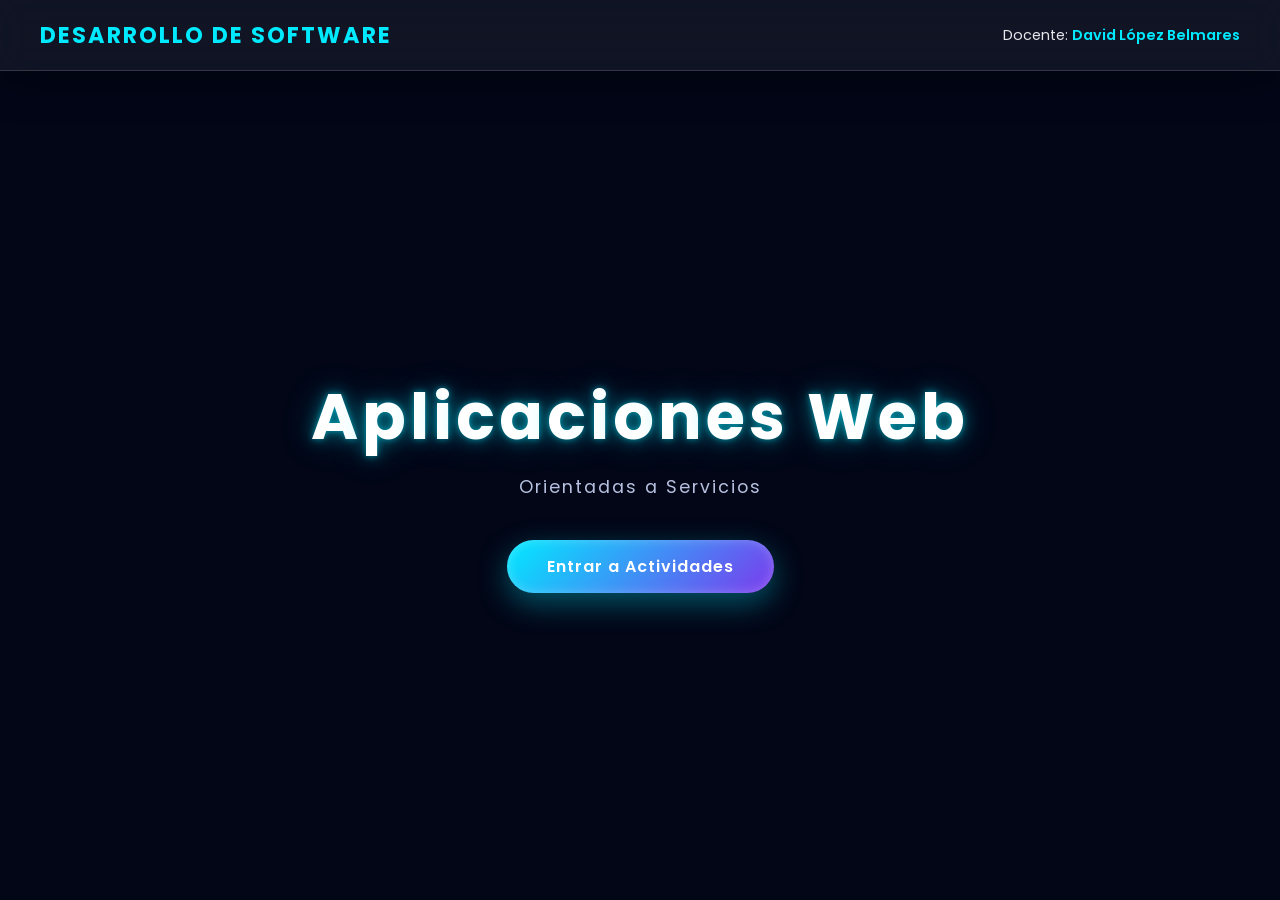
<file: Evidencias/index.html>
<!DOCTYPE html>
<html lang="es">
<head>
    <meta charset="UTF-8">
    <meta name="viewport" content="width=device-width,initial-scale=1">
    <title>Aplicaciones Web - Portafolio</title>

    <!-- Vincular CSS -->
    <link rel="stylesheet" href="style/home.css">
</head>
<body>

    <!-- BACKGROUND LAYERS -->
    <div id="bg">
        <canvas id="c1"></canvas>
        <div class="bg-image"></div>
        <div class="gradient-overlay"></div>
    </div>

    <!-- NAV -->
    <nav>
        <div class="logo">Desarrollo de Software</div>
        <div class="docente">Docente: <span>David López Belmares</span></div>
    </nav>

    <!-- CENTRAL -->
    <main class="center-box">
        <h1 id="title" class="neon">Aplicaciones Web</h1>
        <p class="subtitle">Orientadas a Servicios</p>

        <a class="btn" href="actividades.html" aria-label="Entrar a actividades">Entrar a Actividades</a>
    </main>

<script>
// Split title into spans for per-letter animation
(function() {
    const el = document.getElementById('title');
    const text = el.textContent.trim();
    el.textContent = '';
    for (let i=0;i<text.length;i++){
        const ch = text[i] === ' ' ? '\u00A0' : text[i];
        const span = document.createElement('span');
        span.textContent = ch;
        span.style.animationDelay = (i * 0.06) + 's';
        el.appendChild(span);
    }
})();

// Canvas background animation (subtle moving lines + particles)
(function(){
    const canvas = document.getElementById('c1');
    const ctx = canvas.getContext('2d');
    let w, h, t0=0;
    const particles = [];
    function resize(){
        w = canvas.width = window.innerWidth;
        h = canvas.height = window.innerHeight;
    }
    window.addEventListener('resize', resize, false);
    resize();

    // create particles
    for(let i=0;i<70;i++){
        particles.push({
            x: Math.random()*w,
            y: Math.random()*h,
            r: 0.6 + Math.random()*2.5,
            vx: (Math.random()-0.5)*0.25,
            vy: (Math.random()-0.5)*0.25,
            alpha: 0.08 + Math.random()*0.12
        });
    }

    function draw(now){
        const time = now * 0.001;
        ctx.clearRect(0,0,w,h);

        // moving smooth wave lines
        ctx.save();
        ctx.globalCompositeOperation = 'lighter';
        for(let i=0;i<4;i++){
            ctx.beginPath();
            const hue = 180 + i*20;
            ctx.strokeStyle = `hsla(${hue},90%,60%,${0.04})`;
            ctx.lineWidth = 180 - i*30;
            const amp = 80 + i*20;
            ctx.moveTo(0, h*0.25 + Math.sin(time*0.4 + i)*amp);
            for(let x=0;x<=w;x+=40){
                const y = h*0.25 + Math.sin((x*0.008) + time*0.6 + i)*amp + i*30;
                ctx.lineTo(x,y);
            }
            ctx.stroke();
        }
        ctx.restore();

        // particles
        for(let p of particles){
            p.x += p.vx * (1+Math.sin(time*0.2)*0.6);
            p.y += p.vy * (1+Math.cos(time*0.2)*0.6);
            if(p.x < -50) p.x = w+50;
            if(p.x > w+50) p.x = -50;
            if(p.y < -50) p.y = h+50;
            if(p.y > h+50) p.y = -50;

            ctx.beginPath();
            const g = ctx.createRadialGradient(p.x,p.y,0,p.x,p.y,p.r*18);
            g.addColorStop(0, `rgba(0,230,255,${p.alpha})`);
            g.addColorStop(1, 'rgba(0,230,255,0)');
            ctx.fillStyle = g;
            ctx.fillRect(p.x - p.r*18, p.y - p.r*18, p.r*36, p.r*36);
        }

        requestAnimationFrame(draw);
    }
    requestAnimationFrame(draw);
})();
</script>

</body>
</html>
</file>
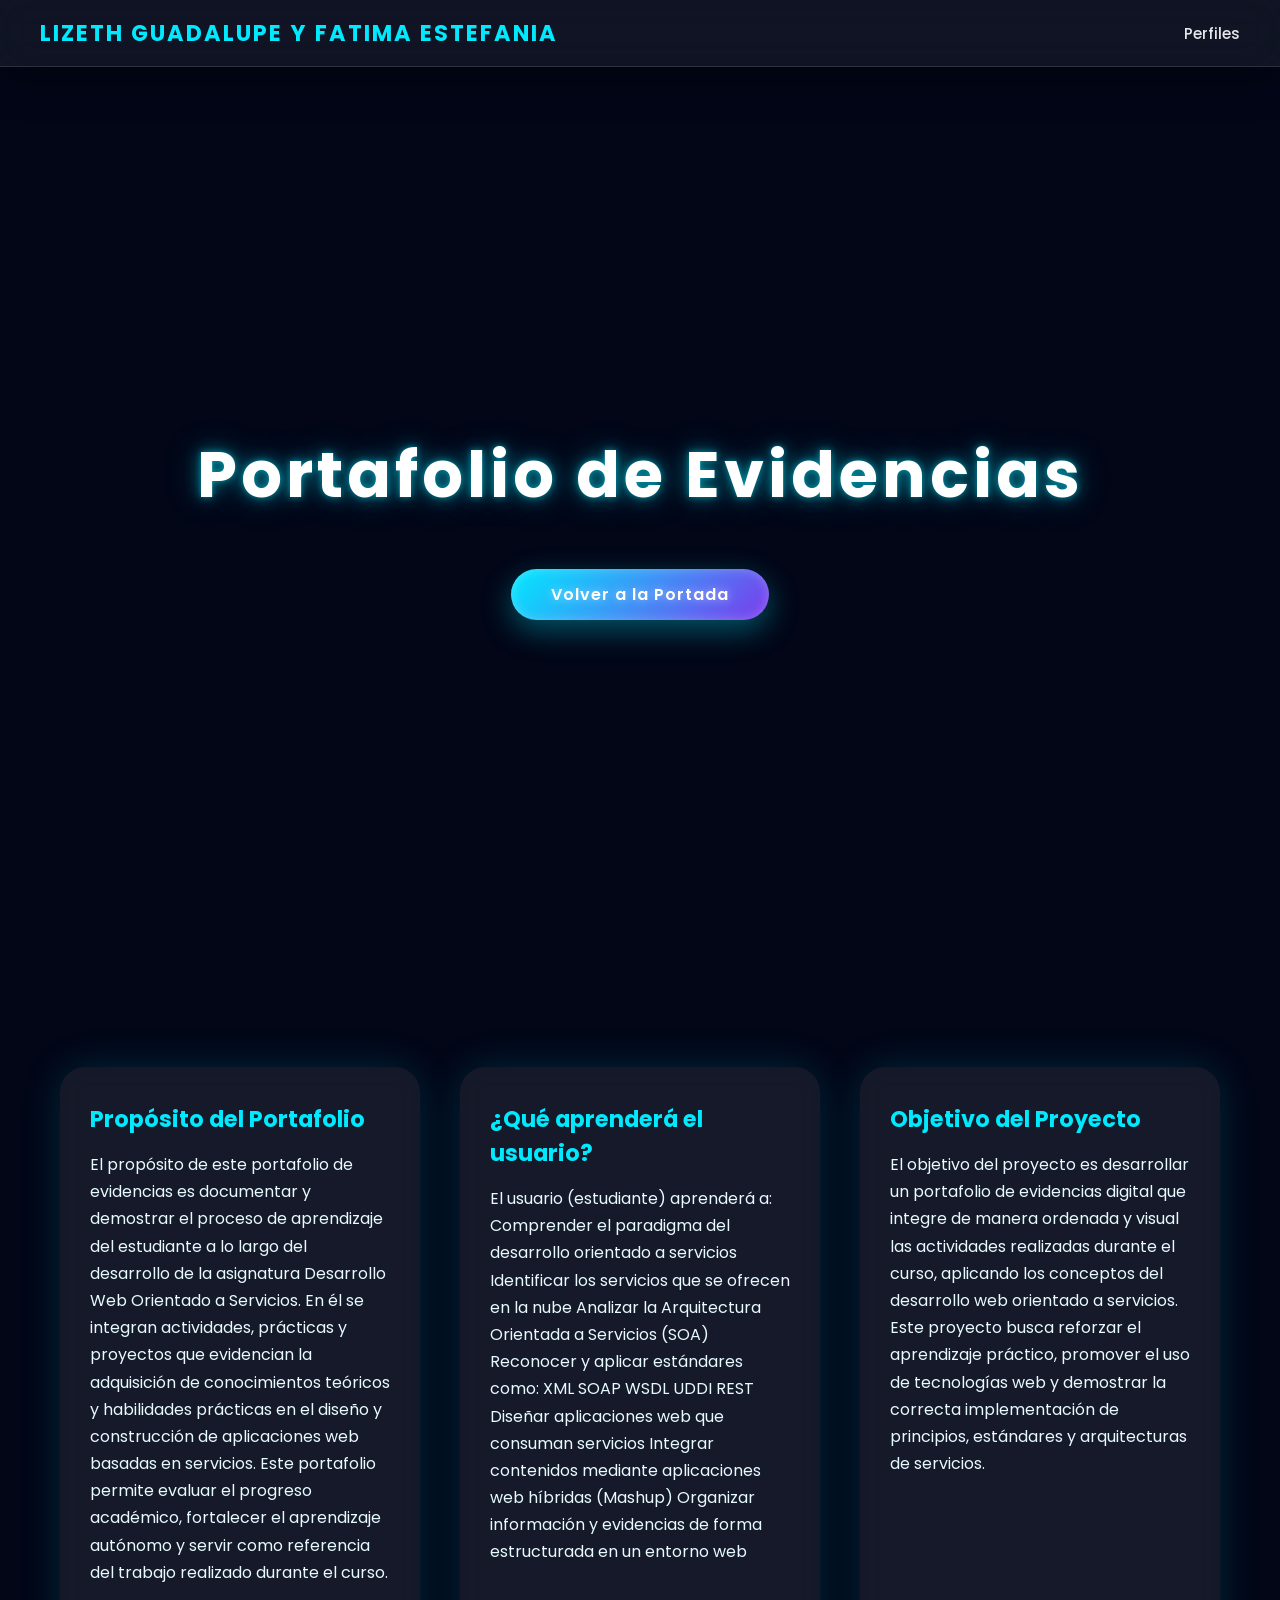
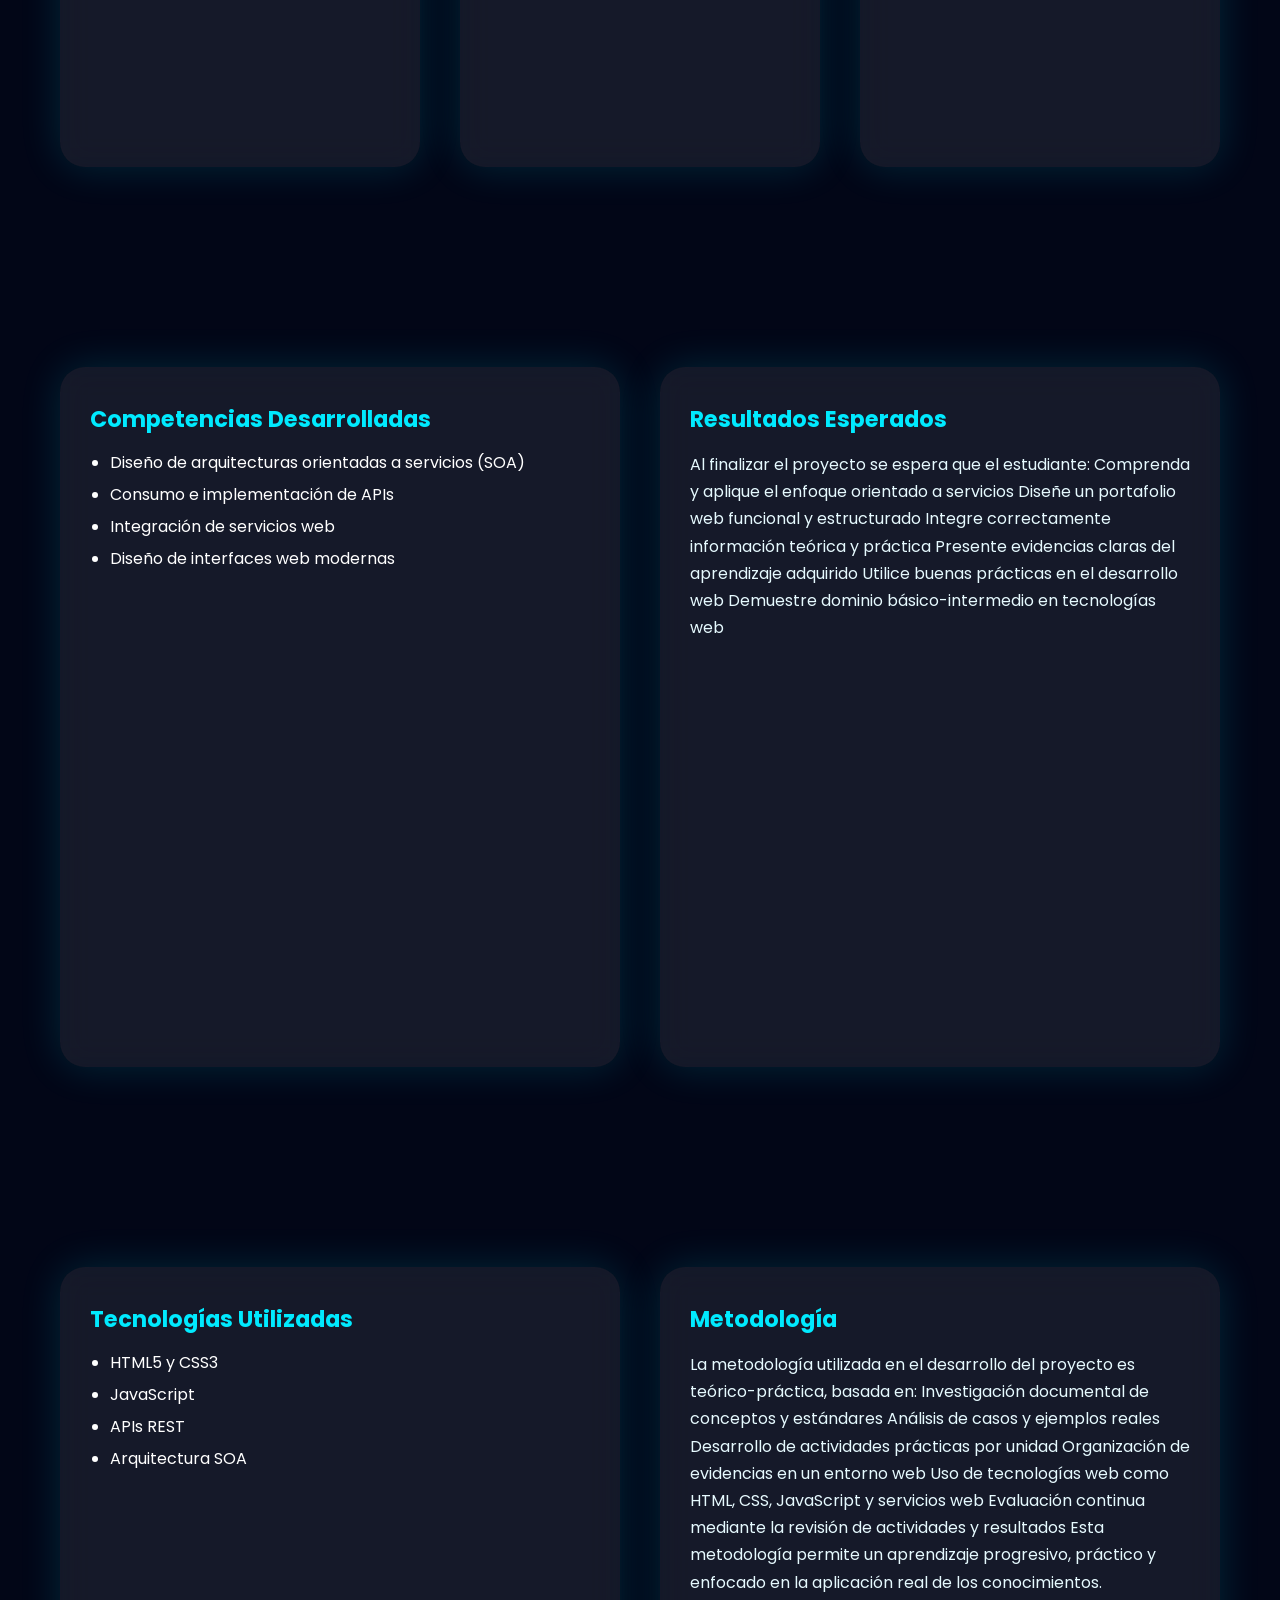
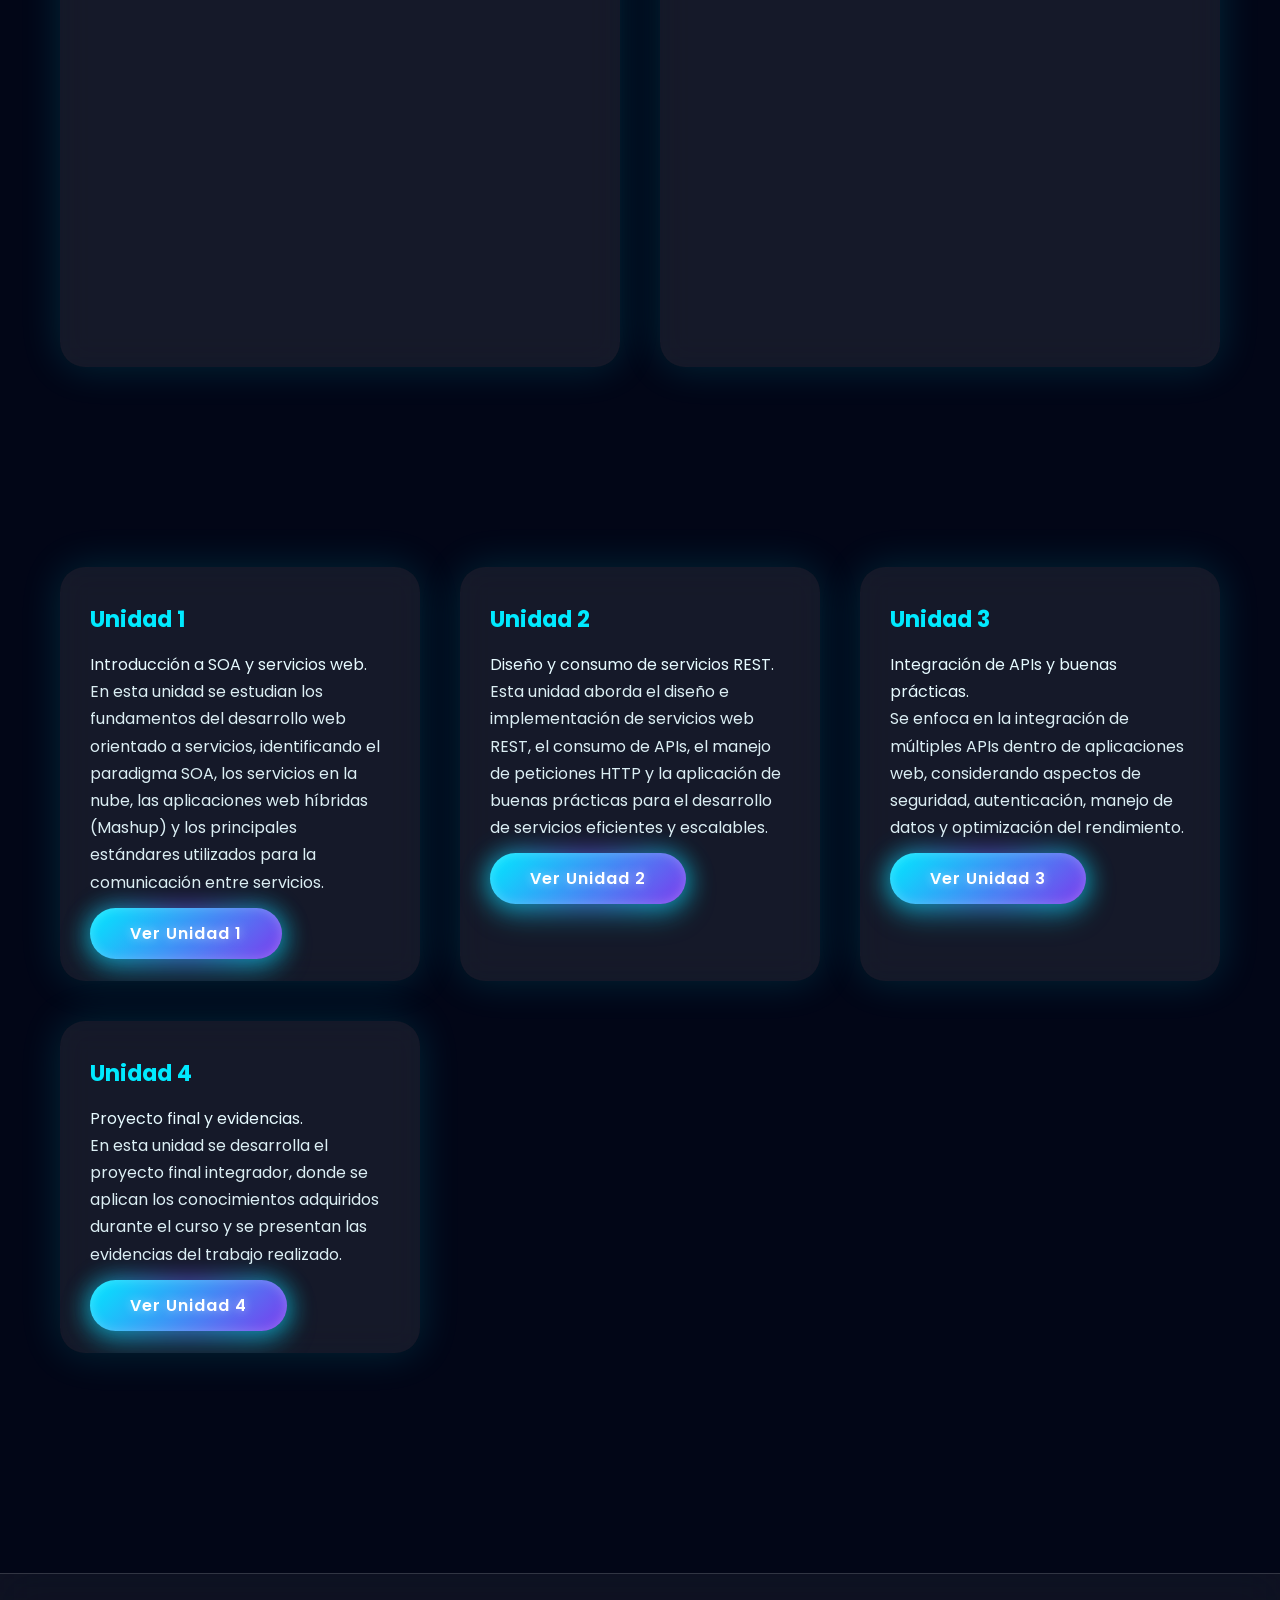
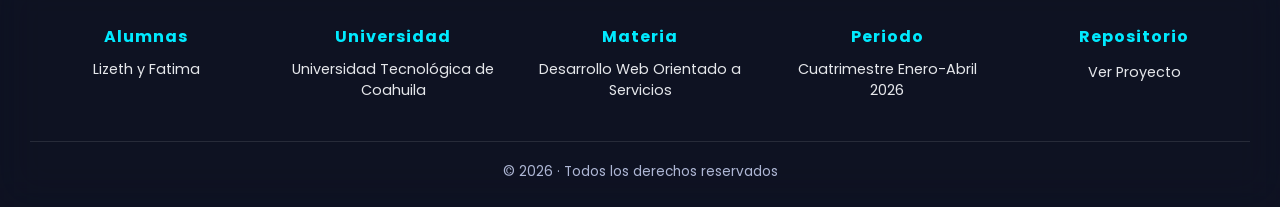
<file: Evidencias/actividades.html>
<!DOCTYPE html>
<html lang="es">
<head>
    <meta charset="UTF-8">
    <meta name="viewport" content="width=device-width, initial-scale=1.0">
    <title>Portafolio de Evidencias</title>

    <!-- CSS -->
    <link rel="stylesheet" href="style/actividades.css">
</head>
<body>

<!-- BACKGROUND -->
<div id="bg">
    <canvas id="c1"></canvas>
    <div class="bg-image"></div>
    <div class="gradient-overlay"></div>
</div>

<!-- NAV -->
<nav class="navbar">
    <div class="logo">Lizeth Guadalupe y Fatima Estefania</div>
    <ul class="menu">
        <li><a href="perfil.html">Perfiles</a></li>
    </ul>
</nav>

<!-- CONTENIDO CENTRAL -->
<main class="center-box">
    <h1 class="neon">Portafolio de Evidencias</h1>

    <!-- VOLVER -->
    <div style="margin-top:50px;">
        <a class="btn" href="index.html">Volver a la Portada</a>
    </div>
</main>

<!-- SECCIÓN INFORMATIVA (SCROLL) -->
<section class="info-cards">

    <div class="card-info">
        <h3>Propósito del Portafolio</h3>
        <p>
            El propósito de este portafolio de evidencias es documentar y demostrar el proceso de aprendizaje del estudiante a lo largo del desarrollo de la asignatura Desarrollo Web Orientado a Servicios.
            En él se integran actividades, prácticas y proyectos que evidencian la adquisición de conocimientos teóricos y habilidades prácticas en el diseño y construcción de aplicaciones web basadas en servicios.
            Este portafolio permite evaluar el progreso académico, fortalecer el aprendizaje autónomo y servir como referencia del trabajo realizado durante el curso.
        </p>
    </div>

    <div class="card-info">
        <h3>¿Qué aprenderá el usuario?</h3>
        <p>
            El usuario (estudiante) aprenderá a:
            Comprender el paradigma del desarrollo orientado a servicios
            Identificar los servicios que se ofrecen en la nube
            Analizar la Arquitectura Orientada a Servicios (SOA)
            Reconocer y aplicar estándares como:
            XML
            SOAP
            WSDL
            UDDI
            REST
            Diseñar aplicaciones web que consuman servicios
            Integrar contenidos mediante aplicaciones web híbridas (Mashup)
            Organizar información y evidencias de forma estructurada en un entorno web
        </p>
    </div>

    <div class="card-info">
        <h3>Objetivo del Proyecto</h3>
        <p>
            El objetivo del proyecto es desarrollar un portafolio de evidencias digital que integre de manera ordenada y visual las actividades realizadas durante el curso, aplicando los conceptos del desarrollo web orientado a servicios.
            Este proyecto busca reforzar el aprendizaje práctico, promover el uso de tecnologías web y demostrar la correcta implementación de principios, estándares y arquitecturas de servicios.
        </p>
    </div>

</section>

<!-- SECCIÓN DE COMPETENCIAS -->
<section class="info-cards">

    <div class="card-info">
        <h3>Competencias Desarrolladas</h3>
        <ul>
            <li>Diseño de arquitecturas orientadas a servicios (SOA)</li>
            <li>Consumo e implementación de APIs</li>
            <li>Integración de servicios web</li>
            <li>Diseño de interfaces web modernas</li>
        </ul>
    </div>

    <div class="card-info">
        <h3>Resultados Esperados</h3>
        <p>
            Al finalizar el proyecto se espera que el estudiante:
            Comprenda y aplique el enfoque orientado a servicios
            Diseñe un portafolio web funcional y estructurado
            Integre correctamente información teórica y práctica
            Presente evidencias claras del aprendizaje adquirido
            Utilice buenas prácticas en el desarrollo web
            Demuestre dominio básico-intermedio en tecnologías web
        </p>
    </div>

</section>

<!-- SECCIÓN DE TECNOLOGÍAS -->
<section class="info-cards">

    <div class="card-info">
        <h3>Tecnologías Utilizadas</h3>
        <ul>
            <li>HTML5 y CSS3</li>
            <li>JavaScript</li>
            <li>APIs REST</li>
            <li>Arquitectura SOA</li>
        </ul>
    </div>

    <div class="card-info">
        <h3>Metodología</h3>
        <p>
            La metodología utilizada en el desarrollo del proyecto es teórico-práctica, basada en:
            Investigación documental de conceptos y estándares
            Análisis de casos y ejemplos reales
            Desarrollo de actividades prácticas por unidad
            Organización de evidencias en un entorno web
            Uso de tecnologías web como HTML, CSS, JavaScript y servicios web
            Evaluación continua mediante la revisión de actividades y resultados
            Esta metodología permite un aprendizaje progresivo, práctico y enfocado en la aplicación real de los conocimientos.
        </p>
    </div>

</section>

<!-- SECCIÓN DE UNIDADES -->
<section class="info-cards">

    <div class="card-info">
        <h3>Unidad 1</h3>
        <p>Introducción a SOA y servicios web.</p>
        <p class="unit-desc">
        En esta unidad se estudian los fundamentos del desarrollo web orientado
        a servicios, identificando el paradigma SOA, los servicios en la nube,
        las aplicaciones web híbridas (Mashup) y los principales estándares
        utilizados para la comunicación entre servicios.</p>
        <a class="btn" href="unidad1.html">Ver Unidad 1</a>
    </div>

    <div class="card-info">
        <h3>Unidad 2</h3>
        <p>Diseño y consumo de servicios REST.</p>
         <p class="unit-desc">
        Esta unidad aborda el diseño e implementación de servicios web REST,
        el consumo de APIs, el manejo de peticiones HTTP y la aplicación de
        buenas prácticas para el desarrollo de servicios eficientes y escalables.</p>
        <a class="btn" href="unidad2.html">Ver Unidad 2</a>
    </div>

    <div class="card-info">
        <h3>Unidad 3</h3>
        <p>Integración de APIs y buenas prácticas.</p>
        <p class="unit-desc">
        Se enfoca en la integración de múltiples APIs dentro de aplicaciones web,
        considerando aspectos de seguridad, autenticación, manejo de datos y
        optimización del rendimiento.</p>
        <a class="btn" href="unidad3.html">Ver Unidad 3</a>
    </div>

    <div class="card-info">
        <h3>Unidad 4</h3>
        <p>Proyecto final y evidencias.</p>
         <p class="unit-desc">
        En esta unidad se desarrolla el proyecto final integrador, donde se
        aplican los conocimientos adquiridos durante el curso y se presentan
        las evidencias del trabajo realizado.</p>
        <a class="btn" href="unidad4.html">Ver Unidad 4</a>
    </div>

</section>

<!-- SCRIPT DEL CANVAS -->
<script>
(function(){
    const canvas = document.getElementById('c1');
    const ctx = canvas.getContext('2d');
    let w, h;
    const particles = [];

    function resize(){
        w = canvas.width = window.innerWidth;
        h = canvas.height = window.innerHeight;
    }
    window.addEventListener('resize', resize);
    resize();

    for(let i=0;i<60;i++){
        particles.push({
            x: Math.random()*w,
            y: Math.random()*h,
            r: 1 + Math.random()*2,
            vx: (Math.random()-0.5)*0.3,
            vy: (Math.random()-0.5)*0.3,
            a: 0.06 + Math.random()*0.1
        });
    }

    function draw(){
        ctx.clearRect(0,0,w,h);

        for(let p of particles){
            p.x += p.vx;
            p.y += p.vy;

            if(p.x<0) p.x=w;
            if(p.x>w) p.x=0;
            if(p.y<0) p.y=h;
            if(p.y>h) p.y=0;

            const g = ctx.createRadialGradient(p.x,p.y,0,p.x,p.y,p.r*15);
            g.addColorStop(0, `rgba(0,234,255,${p.a})`);
            g.addColorStop(1, 'rgba(0,234,255,0)');
            ctx.fillStyle = g;
            ctx.fillRect(p.x-p.r*15,p.y-p.r*15,p.r*30,p.r*30);
        }

        requestAnimationFrame(draw);
    }
    draw();
})();
</script>

<footer class="footer">
    <div class="footer-content">

        <div class="footer-block">
            <h4>Alumnas</h4>
            <p>Lizeth y Fatima</p>
        </div>

        <div class="footer-block">
            <h4>Universidad</h4>
            <p>Universidad Tecnológica de Coahuila</p>
        </div>

        <div class="footer-block">
            <h4>Materia</h4>
            <p>Desarrollo Web Orientado a Servicios</p>
        </div>

        <div class="footer-block">
            <h4>Periodo</h4>
            <p>Cuatrimestre Enero-Abril 2026</p>
        </div>

        <div class="footer-block">
            <h4>Repositorio</h4>
            <a href="index.html">
                Ver Proyecto
            </a>
        </div>

    </div>

    <div class="footer-bottom">
        &copy; 2026 &middot; Todos los derechos reservados
    </div>
</footer>

</body>
</html>
</file>
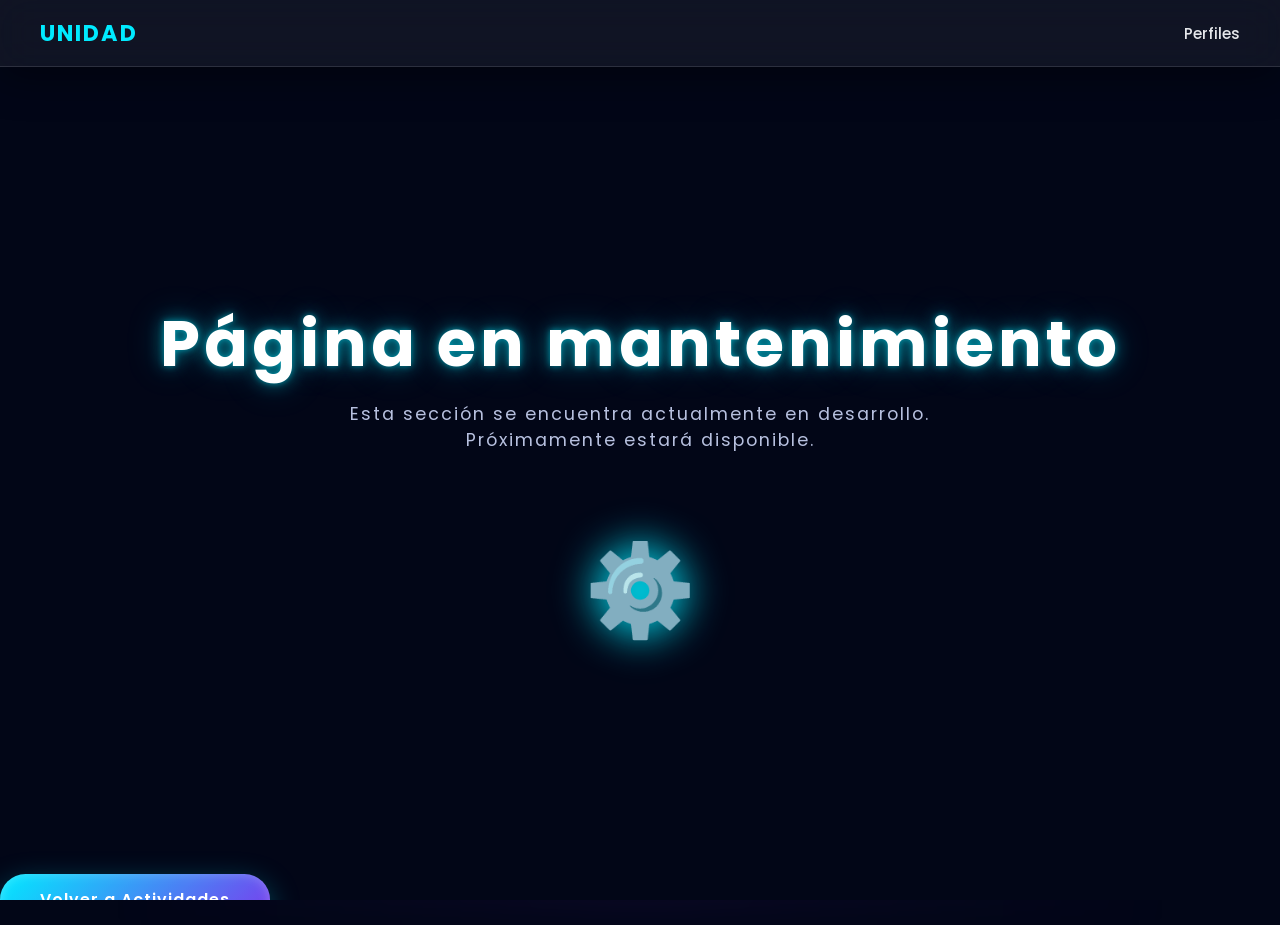
<file: Evidencias/mantenimiento.html>
<!DOCTYPE html>
<html lang="es">
<head>
    <meta charset="UTF-8">
    <meta name="viewport" content="width=device-width, initial-scale=1.0">
    <title>Página en mantenimiento</title>

    <!-- CSS -->
    <link rel="stylesheet" href="style/home.css">
    <link rel="stylesheet" href="style/mantenimiento.css">
</head>
<body>

<!-- BACKGROUND -->
<div id="bg">
    <canvas id="c1"></canvas>
    <div class="bg-image"></div>
    <div class="gradient-overlay"></div>
</div>

<!-- NAV -->
<nav class="navbar">
    <div class="logo" id="unidadTitulo">Unidad</div>
    <ul class="menu">
        <li><a href="perfil.html">Perfiles</a></li>
    </ul>
</nav>

<!-- CONTENIDO -->
<main class="center-box">
    <h1 class="neon">Página en mantenimiento</h1>
    <p class="subtitle">
        Esta sección se encuentra actualmente en desarrollo.<br>
        Próximamente estará disponible.
    </p>

    <div class="maintenance-icon">⚙️</div>
</main>

<!-- BOTÓN VOLVER -->
<div class="bottom-back">
    <a href="actividades.html" class="btn secondary">Volver a Actividades</a>
</div>

<!-- CANVAS SCRIPT -->
<script>
(function(){
    const canvas = document.getElementById('c1');
    const ctx = canvas.getContext('2d');
    let w, h;
    function resize(){
        w = canvas.width = window.innerWidth;
        h = canvas.height = window.innerHeight;
    }
    window.addEventListener('resize', resize);
    resize();

    function draw(){
        ctx.clearRect(0,0,w,h);
        requestAnimationFrame(draw);
    }
    draw();
})();
</script>

</body>
</html>
</file>
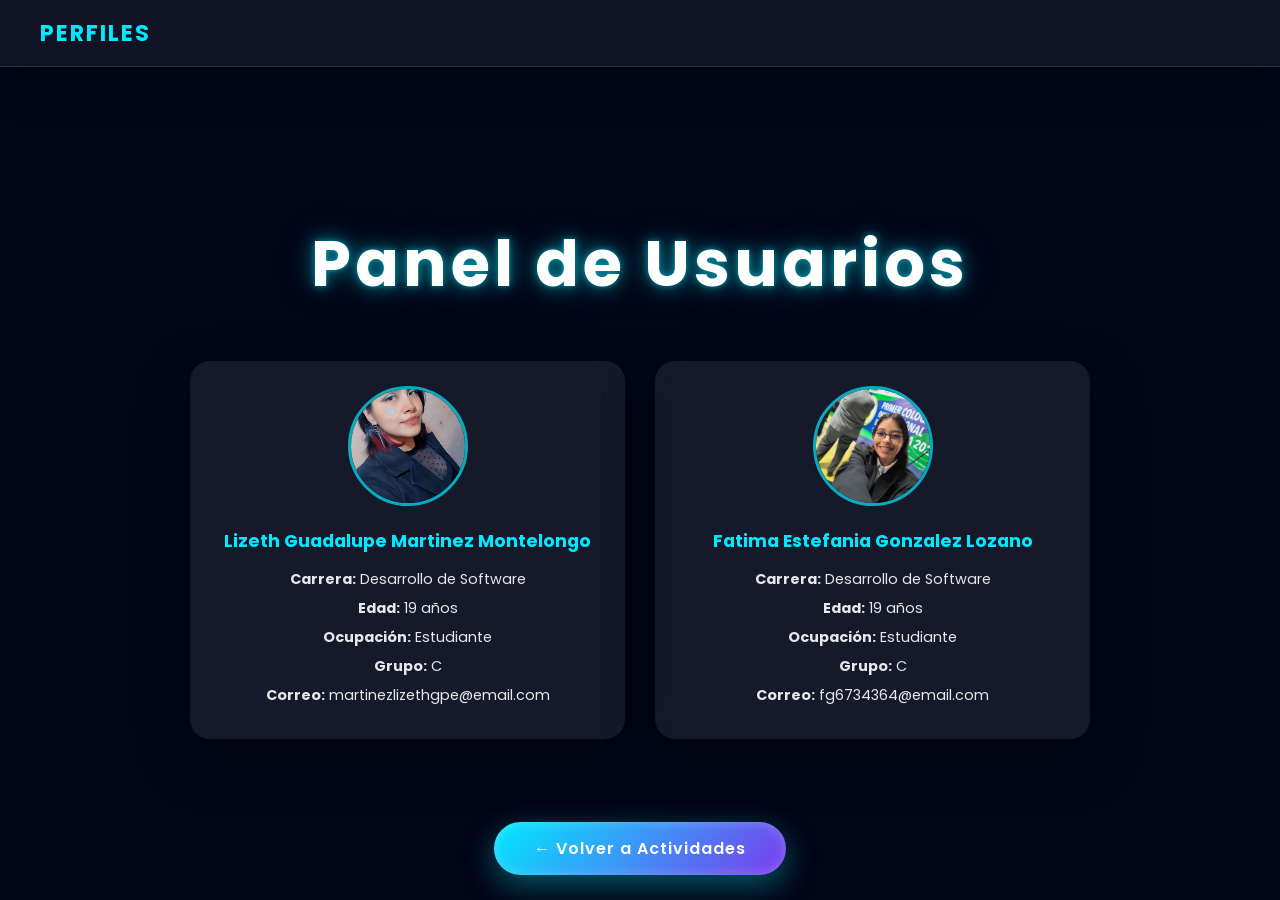
<file: Evidencias/perfil.html>
<!DOCTYPE html>
<html lang="es">
<head>
    <meta charset="UTF-8">
    <meta name="viewport" content="width=device-width, initial-scale=1.0">
    <title>Perfiles - Portafolio</title>
    <link rel="stylesheet" href="style/home.css">
</head>
<body>

<!-- NAVBAR -->
<nav class="navbar">
    <div class="logo">Perfiles</div>
</nav>

<!-- PANEL -->
<main class="center-box">
    <h1 class="neon">Panel de Usuarios</h1>

    <div class="profile-grid">

        <a href="actividades.html" class="btn btn-fixed-bottom">
            &larr; Volver a Actividades
        </a>

        <!-- PERFIL 1 -->
        <div class="profile-card">
            <img src="assets/alumno1.jpg" alt="Foto de Lizeth Guadalupe Martinez Montelongo">
            <h3>Lizeth Guadalupe Martinez Montelongo</h3>
            <ul>
                <li><strong>Carrera:</strong> Desarrollo de Software</li>
                <li><strong>Edad:</strong> 19 años</li>
                <li><strong>Ocupación:</strong> Estudiante</li>
                <li><strong>Grupo:</strong> C</li>
                <li><strong>Correo:</strong> martinezlizethgpe@email.com</li>
            </ul>
        </div>

        <!-- PERFIL 2 -->
        <div class="profile-card">
            <img src="assets/alumno2.jpg" alt="Foto de Fatima Estefania Gonzalez Lozano">
            <h3>Fatima Estefania Gonzalez Lozano</h3>
            <ul>
                <li><strong>Carrera:</strong> Desarrollo de Software</li>
                <li><strong>Edad:</strong> 19 años</li>
                <li><strong>Ocupación:</strong> Estudiante</li>
                <li><strong>Grupo:</strong> C</li>
                <li><strong>Correo:</strong> fg6734364@email.com</li>
            </ul>
        </div>

    </div>
</main>

</body>
</html>
</file>
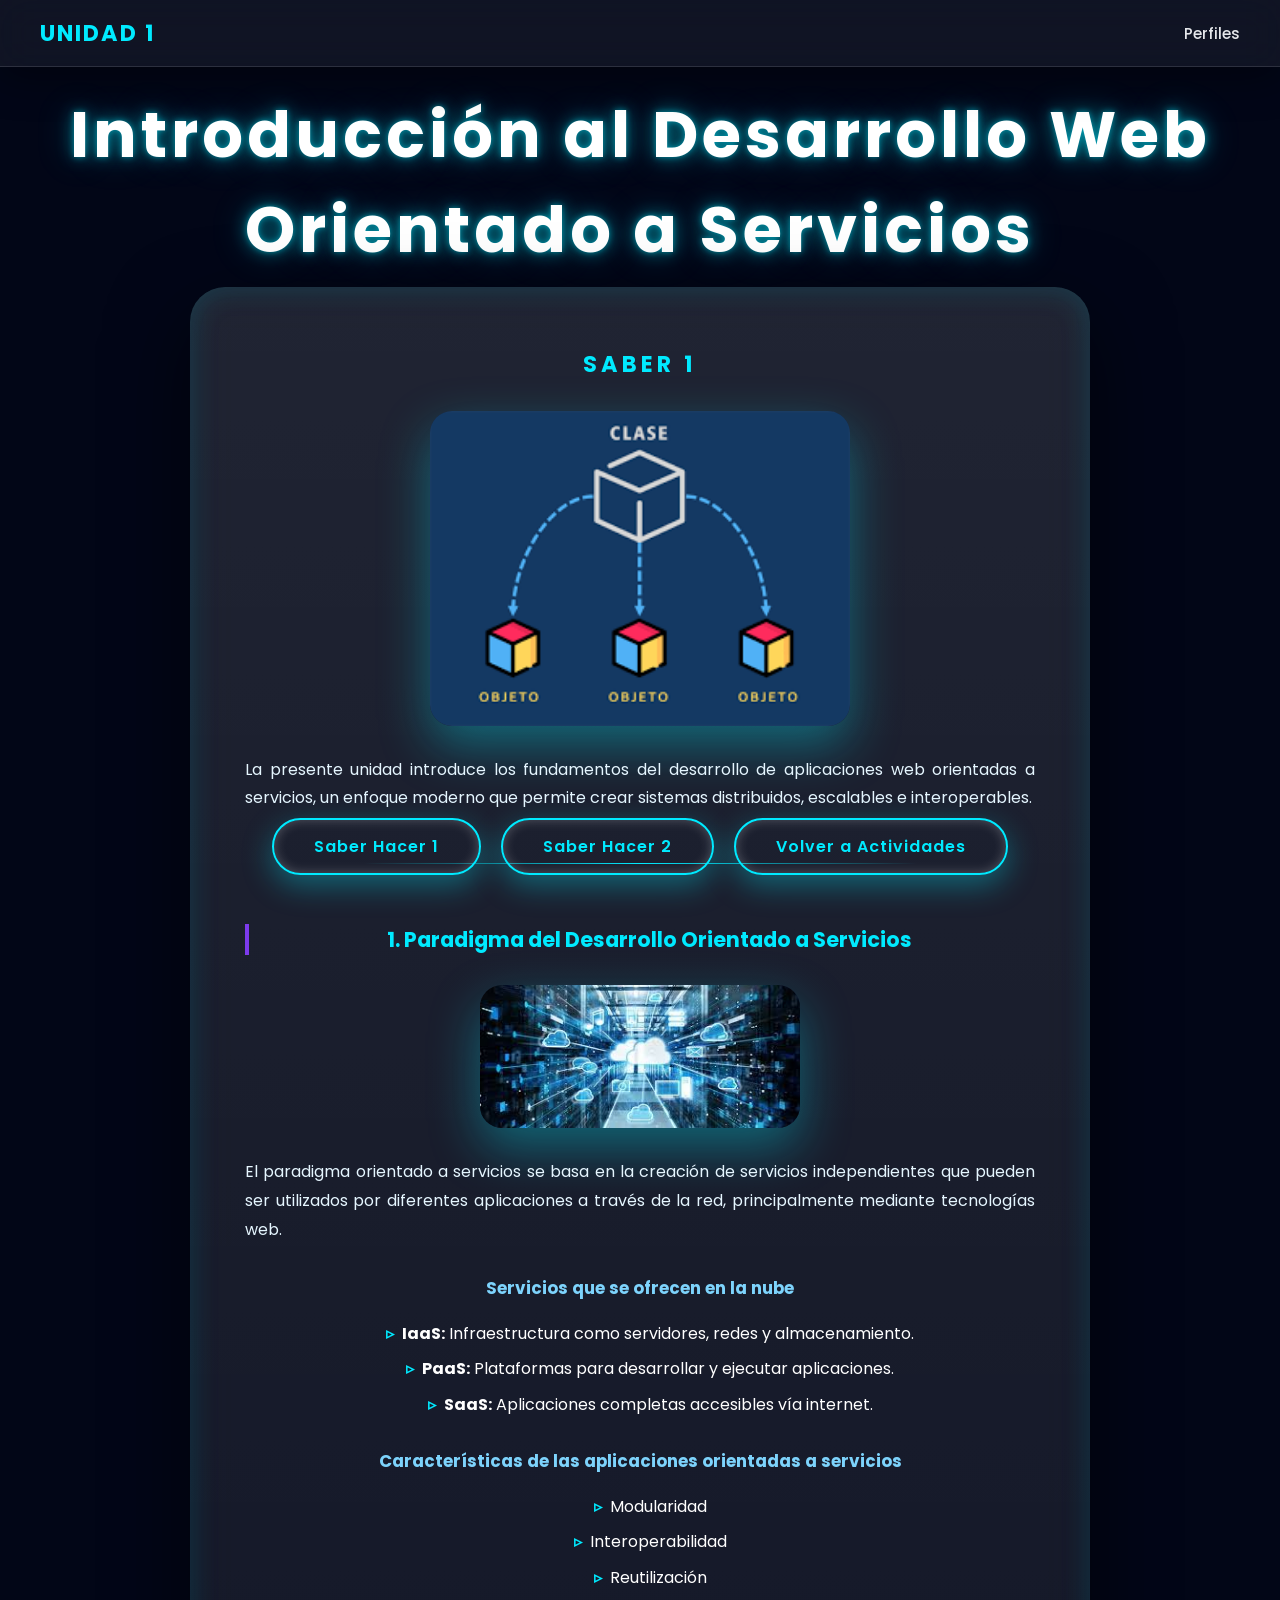
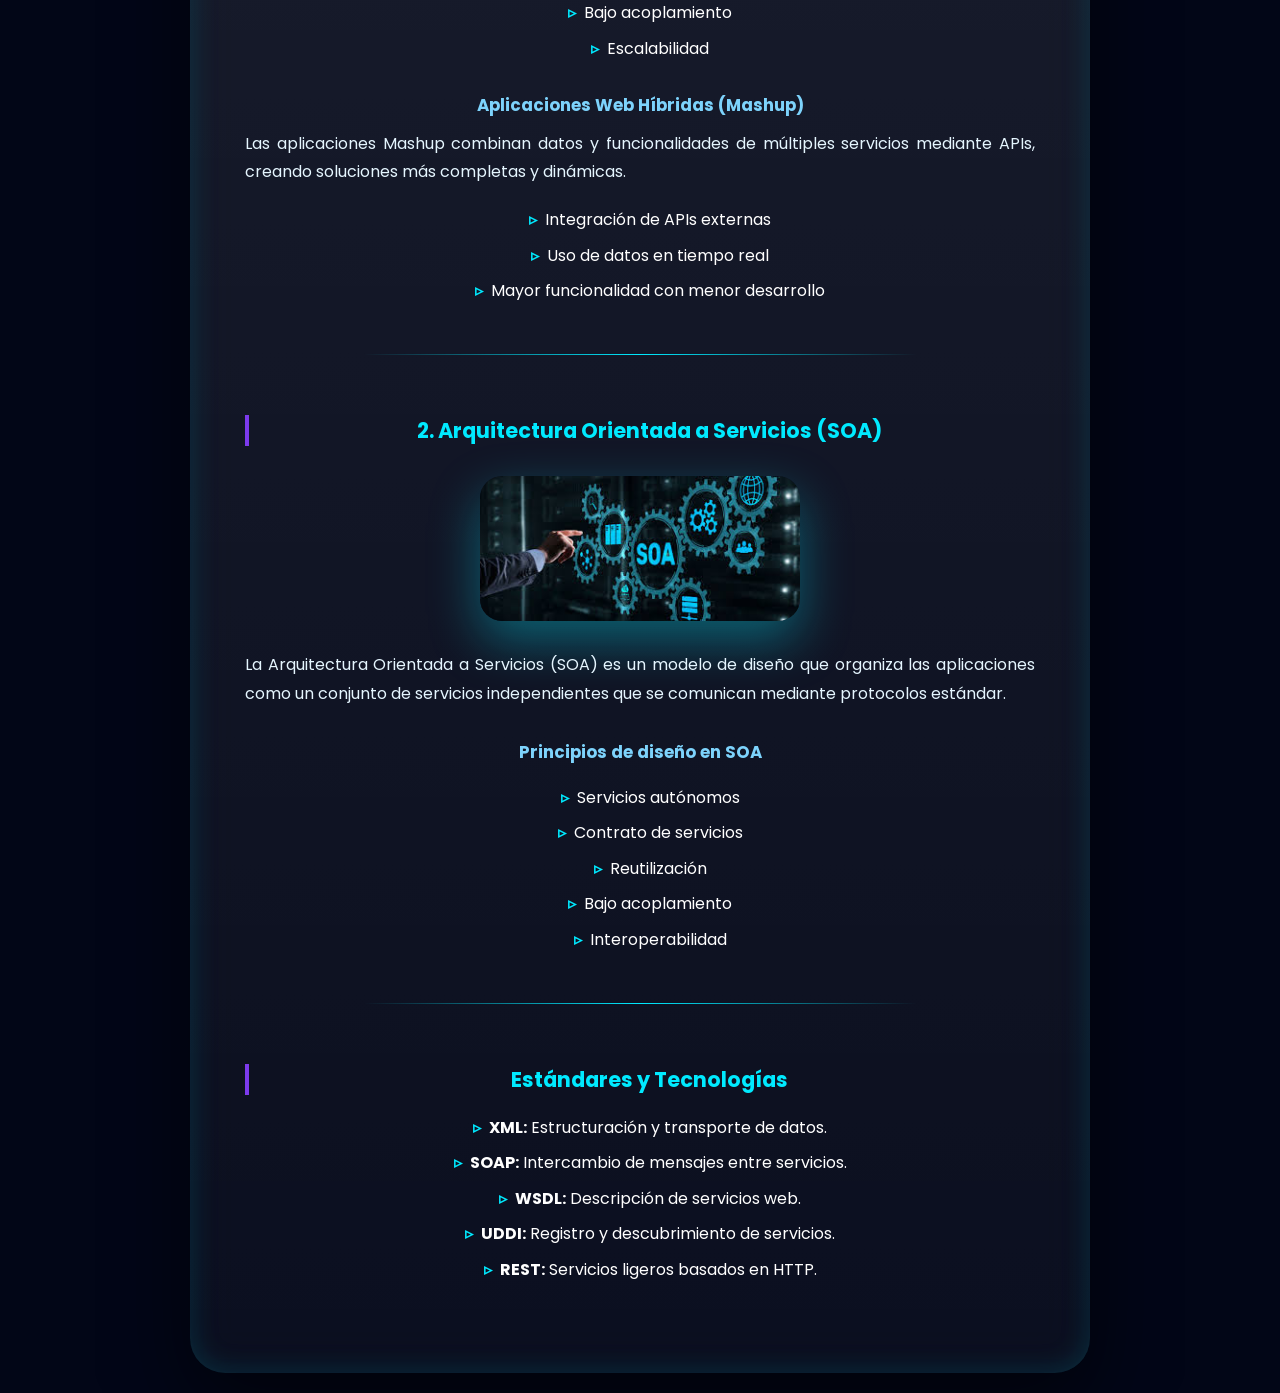
<file: Evidencias/unidad1.html>
<!DOCTYPE html>
<html lang="es">
<head>
    <meta charset="UTF-8">
    <meta name="viewport" content="width=device-width, initial-scale=1.0">
    <title>Unidad 1 | Portafolio</title>

    <!-- CSS -->
    <link rel="stylesheet" href="style/unidad1.css">
    <link rel="stylesheet" href="style/home.css">
</head>
<body>

<!-- BACKGROUND -->
<div id="bg">
    <canvas id="c1"></canvas>
    <div class="bg-image"></div>
    <div class="gradient-overlay"></div>
</div>

<!-- NAVBAR -->
<nav class="navbar">
    <div class="logo">Unidad 1</div>
    <ul class="menu">
        <li><a href="perfil.html">Perfiles</a></li>
    </ul>
</nav>

<!-- CONTENIDO -->
<main class="center-box">
    <h1 class="neon">Introducción al Desarrollo Web Orientado a Servicios</h1>

    <section class="info-cards">

    <div class="card-info big-card">

    <h2 class="unit-title">Saber 1</h2>

    <!-- IMAGEN PRINCIPAL -->
    <img src="img/soa.png" class="unit-img" alt="Arquitectura SOA">

    <p class="unit-desc">
        La presente unidad introduce los fundamentos del desarrollo de aplicaciones web orientadas a servicios,
        un enfoque moderno que permite crear sistemas distribuidos, escalables e interoperables.
    </p>

    <hr class="divider">

    <!-- SECCIÓN 1 -->
    <h4>1. Paradigma del Desarrollo Orientado a Servicios</h4>

    <img src="img/cloud.png" class="unit-img small" alt="Servicios en la nube">

    <p>
        El paradigma orientado a servicios se basa en la creación de servicios independientes que pueden ser
        utilizados por diferentes aplicaciones a través de la red, principalmente mediante tecnologías web.
    </p>

    <h5>Servicios que se ofrecen en la nube</h5>
    <ul>
        <li><strong>IaaS:</strong> Infraestructura como servidores, redes y almacenamiento.</li>
        <li><strong>PaaS:</strong> Plataformas para desarrollar y ejecutar aplicaciones.</li>
        <li><strong>SaaS:</strong> Aplicaciones completas accesibles vía internet.</li>
    </ul>

    <h5>Características de las aplicaciones orientadas a servicios</h5>
    <ul>
        <li>Modularidad</li>
        <li>Interoperabilidad</li>
        <li>Reutilización</li>
        <li>Bajo acoplamiento</li>
        <li>Escalabilidad</li>
    </ul>

    <h5>Aplicaciones Web Híbridas (Mashup)</h5>
    <p>
        Las aplicaciones Mashup combinan datos y funcionalidades de múltiples servicios mediante APIs,
        creando soluciones más completas y dinámicas.
    </p>

    <ul>
        <li>Integración de APIs externas</li>
        <li>Uso de datos en tiempo real</li>
        <li>Mayor funcionalidad con menor desarrollo</li>
    </ul>

    <hr class="divider">

    <!-- SECCIÓN 2 -->
    <h4>2. Arquitectura Orientada a Servicios (SOA)</h4>

    <img src="img/standards.png" class="unit-img small" alt="Diagrama SOA">

    <p>
        La Arquitectura Orientada a Servicios (SOA) es un modelo de diseño que organiza las aplicaciones
        como un conjunto de servicios independientes que se comunican mediante protocolos estándar.
    </p>

    <h5>Principios de diseño en SOA</h5>
    <ul>
        <li>Servicios autónomos</li>
        <li>Contrato de servicios</li>
        <li>Reutilización</li>
        <li>Bajo acoplamiento</li>
        <li>Interoperabilidad</li>
    </ul>

    <hr class="divider">

    <!-- ESTÁNDARES -->
    <h4>Estándares y Tecnologías</h4>
    <ul>
        <li><strong>XML:</strong> Estructuración y transporte de datos.</li>
        <li><strong>SOAP:</strong> Intercambio de mensajes entre servicios.</li>
        <li><strong>WSDL:</strong> Descripción de servicios web.</li>
        <li><strong>UDDI:</strong> Registro y descubrimiento de servicios.</li>
        <li><strong>REST:</strong> Servicios ligeros basados en HTTP.</li>
    </ul>

</div>

<!-- BOTONES INFERIORES -->
<div class="bottom-back buttons-group">
    <a href="pdf/saber_hacer1.pdf" class="btn secondary" target="_blank" rel="noopener noreferrer">
        Saber Hacer 1
    </a>

    <a href="pdf/saber_hacer2.pdf" class="btn secondary" target="_blank" rel="noopener noreferrer">
        Saber Hacer 2
    </a>

    <a href="actividades.html" class="btn secondary">
        Volver a Actividades
    </a>
</div>

</section>

</main>

<!-- SCRIPT CANVAS -->
<script>
(function(){
    const canvas = document.getElementById('c1');
    const ctx = canvas.getContext('2d');
    let w, h;
    const p = [];

    function resize(){
        w = canvas.width = window.innerWidth;
        h = canvas.height = window.innerHeight;
    }
    window.addEventListener('resize', resize);
    resize();

    for(let i=0;i<50;i++){
        p.push({
            x: Math.random()*w,
            y: Math.random()*h,
            r: 1+Math.random()*2,
            vx:(Math.random()-.5)*.3,
            vy:(Math.random()-.5)*.3,
            a:.05+Math.random()*.1
        });
    }

    function draw(){
        ctx.clearRect(0,0,w,h);
        for(let i of p){
            i.x+=i.vx; i.y+=i.vy;
            if(i.x<0)i.x=w;if(i.x>w)i.x=0;
            if(i.y<0)i.y=h;if(i.y>h)i.y=0;

            const g=ctx.createRadialGradient(i.x,i.y,0,i.x,i.y,i.r*15);
            g.addColorStop(0,`rgba(0,234,255,${i.a})`);
            g.addColorStop(1,'rgba(0,234,255,0)');
            ctx.fillStyle=g;
            ctx.fillRect(i.x-i.r*15,i.y-i.r*15,i.r*30,i.r*30);
        }
        requestAnimationFrame(draw);
    }
    draw();
})();
</script>

</body>
</html>
</file>
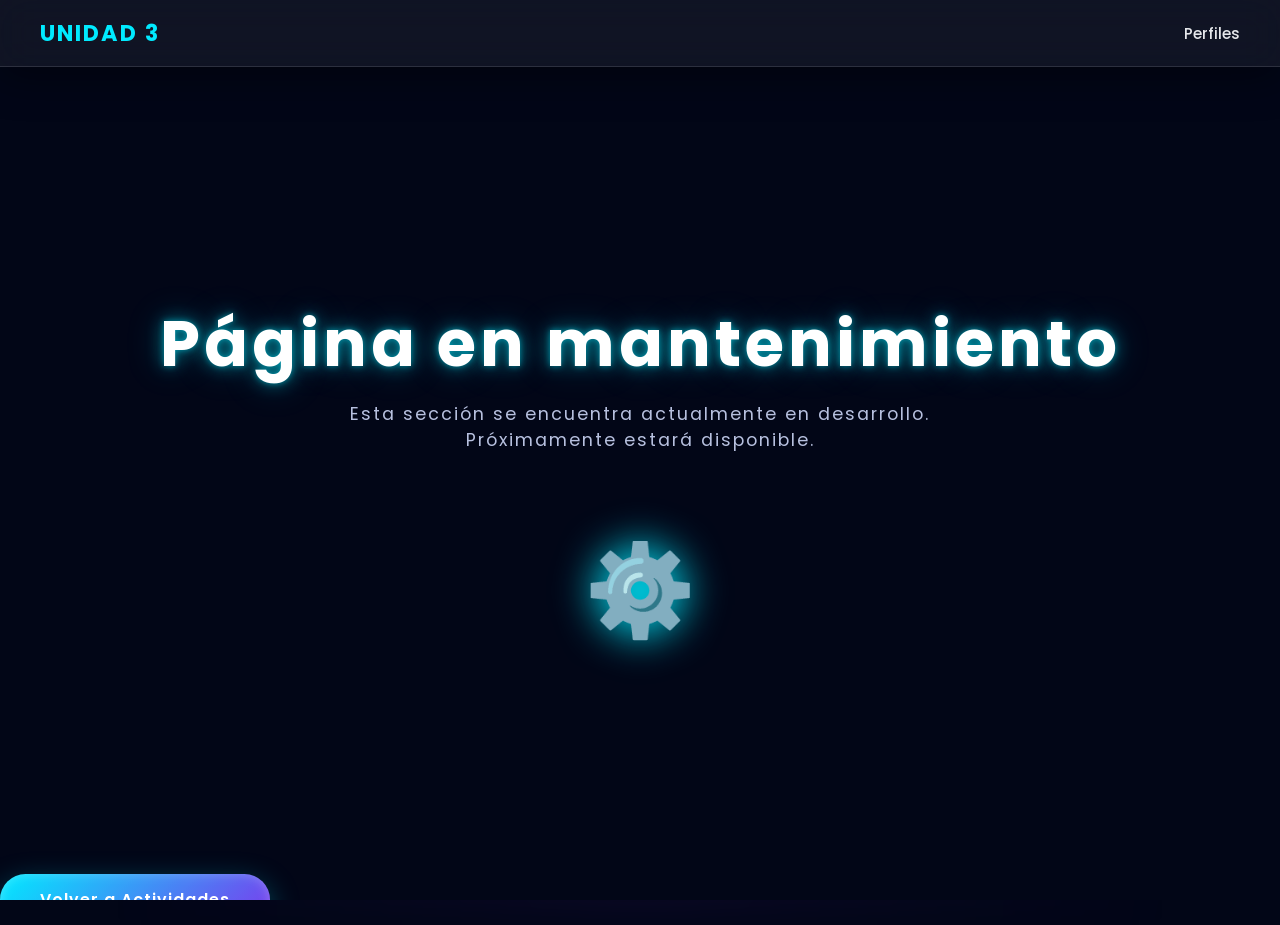
<file: Evidencias/unidad3.html>
<!DOCTYPE html>
<html lang="es">
<head>
    <meta charset="UTF-8">
    <meta name="viewport" content="width=device-width, initial-scale=1.0">
    <title>Unidad 3 - En mantenimiento</title>

    <!-- CSS -->
    <link rel="stylesheet" href="style/home.css">
    <link rel="stylesheet" href="style/mantenimiento.css">
</head>
<body>

<!-- BACKGROUND -->
<div id="bg">
    <canvas id="c1"></canvas>
    <div class="bg-image"></div>
    <div class="gradient-overlay"></div>
</div>

<!-- NAV -->
<nav class="navbar">
    <div class="logo">Unidad 3</div>
    <ul class="menu">
        <li><a href="perfil.html">Perfiles</a></li>
    </ul>
</nav>

<!-- CONTENIDO -->
<main class="center-box">
    <h1 class="neon">Página en mantenimiento</h1>
    <p class="subtitle">
        Esta sección se encuentra actualmente en desarrollo.<br>
        Próximamente estará disponible.
    </p>

    <div class="maintenance-icon">⚙️</div>
</main>

<!-- BOTÓN VOLVER -->
<div class="bottom-back">
    <a href="actividades.html" class="btn secondary">Volver a Actividades</a>
</div>

<!-- CANVAS SCRIPT -->
<script>
(function(){
    const canvas = document.getElementById('c1');
    if (!canvas) return;
    
    const ctx = canvas.getContext('2d');
    let w, h;
    
    function resize(){
        w = canvas.width = window.innerWidth;
        h = canvas.height = window.innerHeight;
    }
    window.addEventListener('resize', resize);
    resize();

    function draw(){
        ctx.clearRect(0,0,w,h);
        requestAnimationFrame(draw);
    }
    draw();
})();
</script>

</body>
</html>
</file>
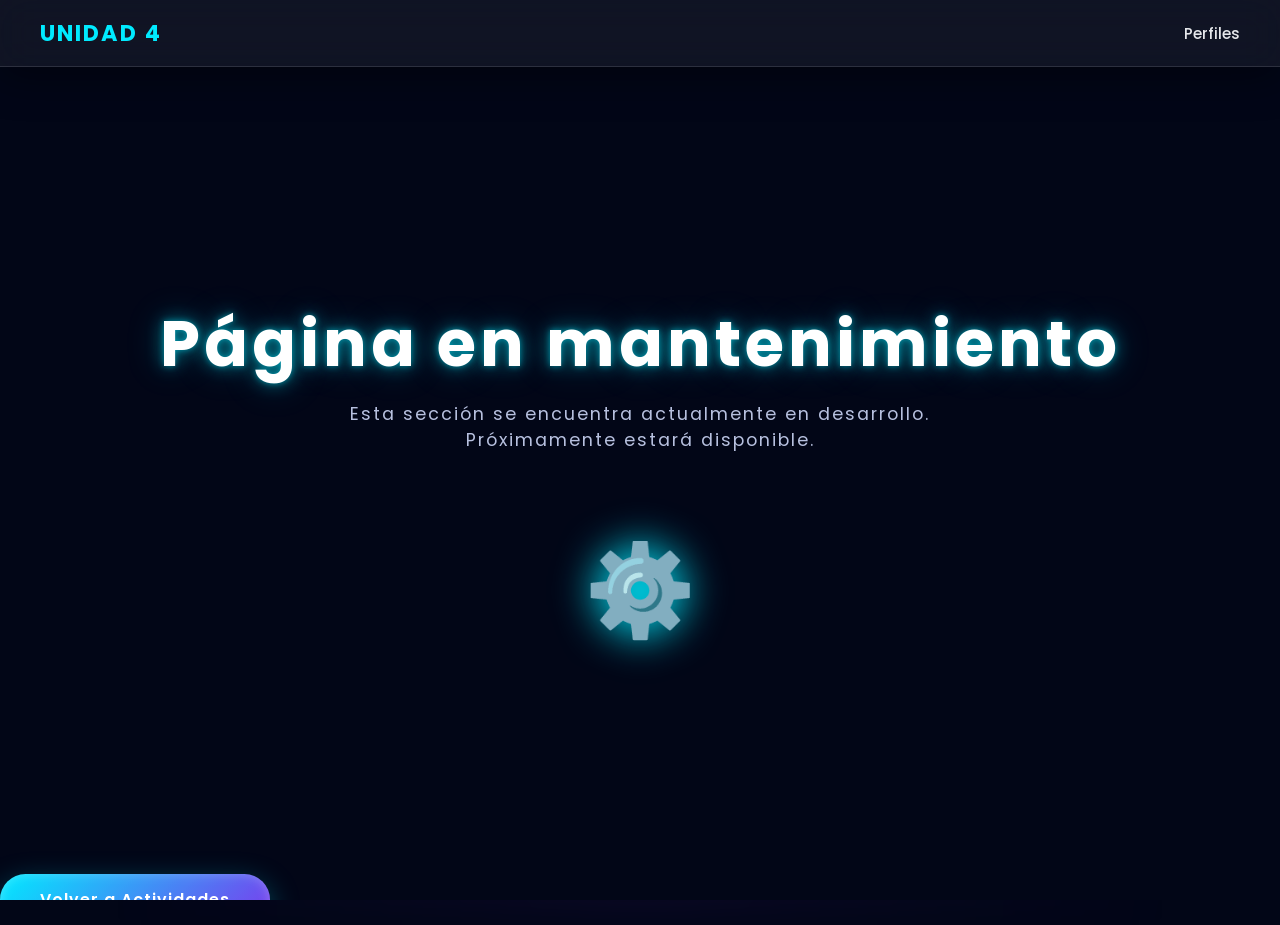
<file: Evidencias/unidad4.html>
<!DOCTYPE html>
<html lang="es">
<head>
    <meta charset="UTF-8">
    <meta name="viewport" content="width=device-width, initial-scale=1.0">
    <title>Unidad 4 - En mantenimiento</title>

    <!-- CSS -->
    <link rel="stylesheet" href="style/home.css">
    <link rel="stylesheet" href="style/mantenimiento.css">
</head>
<body>

<!-- BACKGROUND -->
<div id="bg">
    <canvas id="c1"></canvas>
    <div class="bg-image"></div>
    <div class="gradient-overlay"></div>
</div>

<!-- NAV -->
<nav class="navbar">
    <div class="logo">Unidad 4</div>
    <ul class="menu">
        <li><a href="perfil.html">Perfiles</a></li>
    </ul>
</nav>

<!-- CONTENIDO -->
<main class="center-box">
    <h1 class="neon">Página en mantenimiento</h1>
    <p class="subtitle">
        Esta sección se encuentra actualmente en desarrollo.<br>
        Próximamente estará disponible.
    </p>

    <div class="maintenance-icon">⚙️</div>
</main>

<!-- BOTÓN VOLVER -->
<div class="bottom-back">
    <a href="actividades.html" class="btn secondary">Volver a Actividades</a>
</div>

<!-- CANVAS SCRIPT -->
<script>
(function(){
    const canvas = document.getElementById('c1');
    if (!canvas) return;
    
    const ctx = canvas.getContext('2d');
    let w, h;
    
    function resize(){
        w = canvas.width = window.innerWidth;
        h = canvas.height = window.innerHeight;
    }
    window.addEventListener('resize', resize);
    resize();

    function draw(){
        ctx.clearRect(0,0,w,h);
        requestAnimationFrame(draw);
    }
    draw();
})();
</script>

</body>
</html>
</file>
<file: Evidencias/style/home.css>
/* =========================
   FUENTES Y RESET
========================= */
@import url('https://fonts.googleapis.com/css2?family=Poppins:wght@300;400;600;700&display=swap');

* {
    margin: 0;
    padding: 0;
    box-sizing: border-box;
}

html, body {
    width: 100%;
    height: 100%;
    font-family: 'Poppins', sans-serif;
    color: #ffffff;
    overflow: hidden;
    background: #020617;
}

/* =========================
   BACKGROUND
========================= */
#bg {
    position: fixed;
    inset: 0;
    z-index: -3;
}

#c1 {
    position: absolute;
    inset: 0;
    z-index: -3;
}

.bg-image {
    position: absolute;
    inset: 0;
    background: radial-gradient(circle at top, rgba(0,255,255,0.08), transparent 40%),
                radial-gradient(circle at bottom, rgba(138,43,226,0.1), transparent 50%);
    filter: blur(30px);
    z-index: -2;
}

.gradient-overlay {
    position: absolute;
    inset: 0;
    background: linear-gradient(180deg, rgba(2,6,23,0.65), #020617 75%);
    z-index: -1;
}

/* =========================
   NAVBAR GLASS
========================= */
nav {
    width: 100%;
    padding: 18px 40px;
    display: flex;
    justify-content: space-between;
    align-items: center;

    background: rgba(255,255,255,0.06);
    backdrop-filter: blur(18px);
    -webkit-backdrop-filter: blur(18px);

    border-bottom: 1px solid rgba(255,255,255,0.15);
    box-shadow: 0 10px 40px rgba(0,0,0,0.4);
}

.logo {
    font-size: 1.4rem;
    font-weight: 700;
    letter-spacing: 2px;
    text-transform: uppercase;
    color: #00eaff;
}

.docente {
    font-size: 0.9rem;
    text-align: right;
    color: #e5e7eb;
}

.docente span {
    color: #00eaff;
    font-weight: 600;
}

/* =========================
   CONTENEDOR CENTRAL
========================= */
.center-box {
    height: calc(100vh - 80px);
    display: flex;
    flex-direction: column;
    justify-content: center;
    align-items: center;
    text-align: center;
    padding: 20px;
}

/* =========================
   TITULO NEON PRO
========================= */
.neon {
    font-size: clamp(2.8rem, 5vw, 4.5rem);
    font-weight: 700;
    letter-spacing: 4px;
    margin-bottom: 10px;
    color: #ffffff;
    text-shadow:
        0 0 6px rgba(0,234,255,0.5),
        0 0 18px rgba(0,234,255,0.4),
        0 0 36px rgba(0,234,255,0.25);
}

.neon span {
    display: inline-block;
    animation: glow 3s infinite alternate;
}

/* =========================
   SUBTITULO
========================= */
.subtitle {
    font-size: 1.1rem;
    letter-spacing: 2px;
    margin-bottom: 40px;
    color: #cbd5f5;
    opacity: 0.9;
}

/* =========================
   BOTONES PREMIUM
========================= */
.btn {
    position: relative;
    padding: 14px 40px;
    border-radius: 40px;
    text-decoration: none;
    font-size: 1rem;
    font-weight: 600;
    letter-spacing: 1px;
    color: #ffffff;

    background: linear-gradient(135deg, #00eaff, #7c3aed);
    box-shadow:
        0 10px 30px rgba(0,234,255,0.35),
        inset 0 0 12px rgba(255,255,255,0.25);

    transition: all 0.35s ease;
}

.btn::before {
    content: "";
    position: absolute;
    inset: 0;
    border-radius: 40px;
    background: linear-gradient(135deg, #7c3aed, #00eaff);
    opacity: 0;
    transition: opacity 0.35s ease;
    z-index: -1;
}

.btn:hover {
    transform: translateY(-4px) scale(1.04);
    box-shadow:
        0 20px 50px rgba(124,58,237,0.45),
        0 0 30px rgba(0,234,255,0.5);
}

.btn:hover::before {
    opacity: 1;
}

/* =========================
   ANIMACIONES
========================= */
@keyframes glow {
    from {
        text-shadow:
            0 0 4px rgba(0,234,255,0.4),
            0 0 14px rgba(0,234,255,0.3);
    }
    to {
        text-shadow:
            0 0 10px rgba(124,58,237,0.6),
            0 0 30px rgba(124,58,237,0.45);
    }
}

/* =========================
   RESPONSIVE
========================= */
@media (max-width: 768px) {
    nav {
        flex-direction: column;
        gap: 10px;
        padding: 15px 20px;
    }

    .docente {
        text-align: center;
    }
}

/* =========================
   NAVBAR MENU UNIDADES
========================= */
.navbar {
    width: 100%;
    padding: 16px 40px;
    display: flex;
    justify-content: space-between;
    align-items: center;

    background: rgba(255,255,255,0.06);
    backdrop-filter: blur(18px);
    border-bottom: 1px solid rgba(255,255,255,0.12);
}

.menu {
    list-style: none;
    display: flex;
    gap: 28px;
}

.menu li a {
    text-decoration: none;
    font-size: 0.95rem;
    font-weight: 500;
    color: #e5e7eb;
    position: relative;
    transition: color 0.3s ease;
}

.menu li a::after {
    content: '';
    position: absolute;
    left: 0;
    bottom: -6px;
    width: 0%;
    height: 2px;
    background: linear-gradient(90deg, #00eaff, #7c3aed);
    transition: width 0.35s ease;
}

.menu li a:hover {
    color: #00eaff;
}

.menu li a:hover::after {
    width: 100%;
}

/* Responsive menú */
@media (max-width: 768px) {
    .menu {
        gap: 14px;
        font-size: 0.85rem;
        flex-wrap: wrap;
        justify-content: center;
    }
}

/* =========================
   PANEL DE PERFILES
========================= */
.profile-grid {
    display: grid;
    grid-template-columns: repeat(auto-fit, minmax(280px, 1fr));
    gap: 30px;
    margin-top: 40px;
    width: 100%;
    max-width: 900px;
}

.profile-card {
    background: rgba(255,255,255,0.08);
    backdrop-filter: blur(18px);
    border-radius: 20px;
    padding: 25px;
    text-align: center;
    box-shadow: 0 20px 50px rgba(0,0,0,0.4);
    transition: transform 0.4s ease, box-shadow 0.4s ease;
}

.profile-card:hover {
    transform: translateY(-10px) scale(1.02);
    box-shadow: 0 30px 70px rgba(0,0,0,0.6);
}

.profile-card img {
    width: 120px;
    height: 120px;
    border-radius: 50%;
    object-fit: cover;
    border: 3px solid rgba(0,234,255,0.7);
    margin-bottom: 15px;
}

.profile-card h3 {
    font-size: 1.1rem;
    margin-bottom: 15px;
    color: #00eaff;
}

.profile-card ul {
    list-style: none;
    padding: 0;
    font-size: 0.9rem;
    color: #e5e7eb;
}

.profile-card ul li {
    margin: 8px 0;
}

/* =========================
   BOTÓN FIJO INFERIOR
========================= */
.btn-fixed-bottom {
    position: fixed;
    bottom: 25px;
    left: 50%;
    transform: translateX(-50%);
    z-index: 999;
}
.info-section {
    margin: 80px auto 60px;
    max-width: 800px;
    background: rgba(255,255,255,0.08);
    padding: 35px 40px;
    border-radius: 20px;
    backdrop-filter: blur(12px);
    box-shadow: 0 0 50px rgba(0,234,255,0.15);
    position: relative;
    z-index: 5;
}

.info-section h2 {
    text-align: center;
    color: #00eaff;
    margin-bottom: 25px;
}

.info-section li {
    margin-bottom: 18px;
    color: #e0f7ff;
    line-height: 1.7;
}
</file>
<file: Evidencias/style/actividades.css>
/* =========================
   FUENTES Y RESET
========================= */
@import url('https://fonts.googleapis.com/css2?family=Poppins:wght@300;400;600;700&display=swap');

* {
    margin: 0;
    padding: 0;
    box-sizing: border-box;
}

html, body {
    min-height: 100vh;
    overflow-x: hidden;
    overflow-y: auto;
    width: 100%;
    font-family: 'Poppins', sans-serif;
    color: #ffffff;
    background: #020617;
    
}

/* =========================
   BACKGROUND
========================= */
#bg {
    position: fixed;
    inset: 0;
    z-index: -3;
}

#c1 {
    position: fixed;
    inset: 0;
    z-index: -3;
}

.bg-image {
    position: fixed;
    inset: 0;
    background: radial-gradient(circle at top, rgba(0,255,255,0.08), transparent 40%),
                radial-gradient(circle at bottom, rgba(138,43,226,0.1), transparent 50%);
    filter: blur(30px);
    z-index: -2;
}

.gradient-overlay {
    position: fixed;
    inset: 0;
    background: linear-gradient(180deg, rgba(2,6,23,0.65), #020617 75%);
    z-index: -1;
}

/* =========================
   NAVBAR GLASS
========================= */
nav {
    width: 100%;
    padding: 18px 40px;
    display: flex;
    justify-content: space-between;
    align-items: center;

    background: rgba(255,255,255,0.06);
    backdrop-filter: blur(18px);
    -webkit-backdrop-filter: blur(18px);

    border-bottom: 1px solid rgba(255,255,255,0.15);
    box-shadow: 0 10px 40px rgba(0,0,0,0.4);
}

.logo {
    font-size: 1.4rem;
    font-weight: 700;
    letter-spacing: 2px;
    text-transform: uppercase;
    color: #00eaff;
}

.docente {
    font-size: 0.9rem;
    text-align: right;
    color: #e5e7eb;
}

.docente span {
    color: #00eaff;
    font-weight: 600;
}

/* =========================
   CONTENEDOR CENTRAL
========================= */
.center-box {
    min-height: 100vh;
    display: flex;
    flex-direction: column;
    justify-content: center;
    align-items: center;
    text-align: center;
    padding: 20px;
}

/* =========================
   TITULO NEON PRO
========================= */
.neon {
    font-size: clamp(2.8rem, 5vw, 4.5rem);
    font-weight: 700;
    letter-spacing: 4px;
    margin-bottom: 10px;
    color: #ffffff;
    text-shadow:
        0 0 6px rgba(0,234,255,0.5),
        0 0 18px rgba(0,234,255,0.4),
        0 0 36px rgba(0,234,255,0.25);
}

.neon span {
    display: inline-block;
    animation: glow 3s infinite alternate;
}

/* =========================
   SUBTITULO
========================= */
.subtitle {
    font-size: 1.1rem;
    letter-spacing: 2px;
    margin-bottom: 40px;
    color: #cbd5f5;
    opacity: 0.9;
}

/* =========================
   BOTONES PREMIUM
========================= */
.btn {
    position: relative;
    padding: 14px 40px;
    border-radius: 40px;
    text-decoration: none;
    font-size: 1rem;
    font-weight: 600;
    letter-spacing: 1px;
    color: #ffffff;

    background: linear-gradient(135deg, #00eaff, #7c3aed);
    box-shadow:
        0 10px 30px rgba(0,234,255,0.35),
        inset 0 0 12px rgba(255,255,255,0.25);

    transition: all 0.35s ease;
}

.btn::before {
    content: "";
    position: absolute;
    inset: 0;
    border-radius: 40px;
    background: linear-gradient(135deg, #7c3aed, #00eaff);
    opacity: 0;
    transition: opacity 0.35s ease;
    z-index: -1;
}

.btn:hover {
    transform: translateY(-4px) scale(1.04);
    box-shadow:
        0 20px 50px rgba(124,58,237,0.45),
        0 0 30px rgba(0,234,255,0.5);
}

.btn:hover::before {
    opacity: 1;
}

/* =========================
   ANIMACIONES
========================= */
@keyframes glow {
    from {
        text-shadow:
            0 0 4px rgba(0,234,255,0.4),
            0 0 14px rgba(0,234,255,0.3);
    }
    to {
        text-shadow:
            0 0 10px rgba(124,58,237,0.6),
            0 0 30px rgba(124,58,237,0.45);
    }
}

/* =========================
   RESPONSIVE
========================= */
@media (max-width: 768px) {
    nav {
        flex-direction: column;
        gap: 10px;
        padding: 15px 20px;
    }

    .docente {
        text-align: center;
    }
}

/* =========================
   NAVBAR MENU UNIDADES
========================= */
.navbar {
    width: 100%;
    padding: 16px 40px;
    display: flex;
    justify-content: space-between;
    align-items: center;

    background: rgba(255,255,255,0.06);
    backdrop-filter: blur(18px);
    border-bottom: 1px solid rgba(255,255,255,0.12);
}

.menu {
    list-style: none;
    display: flex;
    gap: 28px;
}

.menu li a {
    text-decoration: none;
    font-size: 0.95rem;
    font-weight: 500;
    color: #e5e7eb;
    position: relative;
    transition: color 0.3s ease;
}

.menu li a::after {
    content: '';
    position: absolute;
    left: 0;
    bottom: -6px;
    width: 0%;
    height: 2px;
    background: linear-gradient(90deg, #00eaff, #7c3aed);
    transition: width 0.35s ease;
}

.menu li a:hover {
    color: #00eaff;
}

.menu li a:hover::after {
    width: 100%;
}

/* Responsive menú */
@media (max-width: 768px) {
    .menu {
        gap: 14px;
        font-size: 0.85rem;
        flex-wrap: wrap;
        justify-content: center;
    }
}

/* =========================
   PANEL DE PERFILES
========================= */
.profile-grid {
    display: grid;
    grid-template-columns: repeat(auto-fit, minmax(280px, 1fr));
    gap: 30px;
    margin-top: 40px;
    width: 100%;
    max-width: 900px;
}

.profile-card {
    background: rgba(255,255,255,0.08);
    backdrop-filter: blur(18px);
    border-radius: 20px;
    padding: 25px;
    text-align: center;
    box-shadow: 0 20px 50px rgba(0,0,0,0.4);
    transition: transform 0.4s ease, box-shadow 0.4s ease;
}

.profile-card:hover {
    transform: translateY(-10px) scale(1.02);
    box-shadow: 0 30px 70px rgba(0,0,0,0.6);
}

.profile-card img {
    width: 120px;
    height: 120px;
    border-radius: 50%;
    object-fit: cover;
    border: 3px solid rgba(0,234,255,0.7);
    margin-bottom: 15px;
}

.profile-card h3 {
    font-size: 1.1rem;
    margin-bottom: 15px;
    color: #00eaff;
}

.profile-card ul {
    list-style: none;
    padding: 0;
    font-size: 0.9rem;
    color: #e5e7eb;
}

.profile-card ul li {
    margin: 8px 0;
}

/* =========================
   BOTÓN FIJO INFERIOR
========================= */
.btn-fixed-bottom {
    position: fixed;
    bottom: 25px;
    left: 50%;
    transform: translateX(-50%);
    z-index: 999;
}
.info-section {
    margin: 80px auto 60px;
    max-width: 800px;
    background: rgba(255,255,255,0.08);
    padding: 35px 40px;
    border-radius: 20px;
    backdrop-filter: blur(12px);
    box-shadow: 0 0 50px rgba(0,234,255,0.15);
    position: relative;
    z-index: 5;
}

.info-section h2 {
    text-align: center;
    color: #00eaff;
    margin-bottom: 25px;
}

.info-section li {
    margin-bottom: 18px;
    color: #e0f7ff;
    line-height: 1.7;
}

/* ===== SECCIÓN DE TARJETAS INFORMATIVAS ===== */
.info-cards {
    min-height: 100vh;
    padding: 100px 60px;
    display: grid;
    grid-template-columns: repeat(auto-fit, minmax(280px, 1fr));
    gap: 40px;
    position: relative;
    z-index: 5;
}

.card-info {
    background: rgba(255,255,255,0.08);
    backdrop-filter: blur(15px);
    border-radius: 25px;
    padding: 35px 30px;
    box-shadow: 0 0 40px rgba(0,234,255,0.15);
    transition: transform 0.4s ease, box-shadow 0.4s ease;
}

.card-info:hover {
    transform: translateY(-10px);
    box-shadow: 0 0 60px rgba(0,234,255,0.35);
}

.card-info h3 {
    color: #00eaff;
    margin-bottom: 15px;
    font-size: 1.4rem;
}

.card-info p {
    color: #e6faff;
    line-height: 1.7;
    font-size: 1rem;
}

/* =========================
   TARJETAS MÁS VIVAS
========================= */
.card-info {
    position: relative;
    overflow: hidden;
}

.card-info::before {
    content: "";
    position: absolute;
    inset: 0;
    background: linear-gradient(
        120deg,
        transparent 30%,
        rgba(0,234,255,0.25),
        transparent 70%
    );
    transform: translateX(-100%);
    transition: transform 0.8s ease;
}

.card-info:hover::before {
    transform: translateX(100%);
}

/* =========================
   BOTONES FUTURISTAS
========================= */
.btn {
    text-shadow: 0 0 10px rgba(255,255,255,0.5);
}

.btn::after {
    content: "";
    position: absolute;
    inset: -2px;
    border-radius: 40px;
    background: linear-gradient(90deg, #00eaff, #7c3aed, #00eaff);
    z-index: -2;
    filter: blur(12px);
    opacity: 0.6;
}

/* =========================
   INDEX COMO PORTADA (SIN SCROLL)
========================= */
body.home {
    height: 100vh;
    overflow: hidden;
}

.card-info ul {
    padding-left: 20px;
}

.card-info ul li {
    margin-bottom: 8px;
    line-height: 1.5;
}

.unit-title {
    font-size: 1rem;
    font-weight: 600;
    margin-bottom: 10px;
    color: #e5e7eb;
}

.unit-desc {
    font-size: 0.9rem;
    line-height: 1.6;
    color: #cbd5f5;
    margin-bottom: 25px;
    opacity: 0.95;
}

/* ===== TARJETAS DE UNIDADES ===== */
.unit-card {
    display: flex;
    flex-direction: column;
    justify-content: space-between;
    padding: 35px 30px 40px;
    border-radius: 25px;
    gap: 16px;                /* separa texto y botón */
}

/* Texto */
.unit-card h3 {
    color: #00eaff;
    font-size: 1.4rem;
}

.unit-card p {
    color: #cbd5f5;
    line-height: 1.6;
    font-size: 0.95rem;
}

/* Botón */
.unit-card .btn {
    align-self: center;       /* lo centra */
    margin-top: 10px;         /* NO tapa el texto */
}

/* =========================
   FOOTER FUTURISTA
========================= */
.footer {
    margin-top: 120px;
    padding: 50px 30px 25px;
    background: rgba(255,255,255,0.05);
    backdrop-filter: blur(20px);
    border-top: 1px solid rgba(255,255,255,0.15);
    position: relative;
    z-index: 5;
}

.footer-content {
    max-width: 1200px;
    margin: auto;
    display: grid;
    grid-template-columns: repeat(auto-fit, minmax(200px, 1fr));
    gap: 35px;
    text-align: center;
}

.footer-block h4 {
    color: #00eaff;
    margin-bottom: 10px;
    font-size: 1rem;
    letter-spacing: 1px;
}

.footer-block p,
.footer-block a {
    font-size: 0.9rem;
    color: #e5e7eb;
    text-decoration: none;
}

.footer-block a:hover {
    color: #00eaff;
    text-shadow: 0 0 10px rgba(0,234,255,0.6);
}

.footer-bottom {
    margin-top: 40px;
    padding-top: 20px;
    border-top: 1px solid rgba(255,255,255,0.12);
    text-align: center;
    font-size: 0.85rem;
    color: #cbd5f5;
    opacity: 0.85;
}
</file>
<file: Evidencias/style/mantenimiento.css>
.maintenance-icon {
    font-size: 90px;
    margin-top: 30px;
    animation: spin 6s linear infinite;
    filter: drop-shadow(0 0 20px #00eaff);
}

@keyframes spin {
    from { transform: rotate(0deg); }
    to { transform: rotate(360deg); }
}
</file>
<file: Evidencias/style/unidad1.css>
body {
    overflow-y: auto;     /* activa scroll vertical */
    height: auto;
}
.btn-group {
    display: flex;
    gap: 25px;
    margin-top: 40px;
    flex-wrap: wrap;
    justify-content: center;
}

.btn-group .btn {
    min-width: 180px;
    text-align: center;
}

.bottom-back {
    position: fixed;
    bottom: 25px;
    width: 100%;
    display: flex;
    justify-content: center;
    z-index: 10;
}

.btn.secondary {
    background: transparent;
    border: 2px solid #00eaff;
    color: #00eaff;
}

.unidad-container {
    padding: 120px 10% 80px;
}

.unidad-container h2 {
    text-align: center;
    margin-bottom: 50px;
    opacity: 0.85;
}

.unidad-container {
    padding-top: 120px;
    padding-bottom: 100px;
    min-height: 160vh; /* fuerza scroll */
}

/* =========================
   HABILITAR SCROLL SOLO EN UNIDAD 1
========================= */
html, body {
    overflow-y: auto !important;
    height: auto !important;
}

.center-box {
    height: auto !important;
    min-height: auto !important;
    justify-content: flex-start;
}

.cards-grid {
    display: grid;
    grid-template-columns: repeat(auto-fit, minmax(280px, 1fr));
    gap: 30px;
    margin-top: 60px;
}

.info-card {
    background: rgba(0, 234, 255, 0.05);
    border: 1px solid rgba(0, 234, 255, 0.25);
    border-radius: 20px;
    padding: 30px;
    backdrop-filter: blur(10px);
    transition: transform 0.3s ease, box-shadow 0.3s ease;
}

.info-card:hover {
    transform: translateY(-8px);
    box-shadow: 0 0 25px rgba(0, 234, 255, 0.35);
}

.info-card h3 {
    color: #00eaff;
    margin-bottom: 15px;
}

.info-card p {
    opacity: 0.85;
    line-height: 1.6;
}

.info-card ul {
    margin-top: 15px;
    padding-left: 20px;
}

.info-card li {
    margin-bottom: 8px;
}

.cards-grid {
    display: grid;
    grid-template-columns: repeat(auto-fit, minmax(300px, 1fr));
    gap: 35px;
    margin-top: 60px;
}

.info-card {
    background: rgba(255,255,255,0.08);
    backdrop-filter: blur(16px);
    border-radius: 22px;
    padding: 30px;
    box-shadow: 0 0 40px rgba(0,234,255,0.15);
    transition: transform 0.4s ease, box-shadow 0.4s ease;
}

.info-card:hover {
    transform: translateY(-12px);
    box-shadow: 0 0 70px rgba(124,58,237,0.4);
}

.info-card img {
    width: 100%;
    height: 180px;
    object-fit: contain;
    margin-bottom: 20px;
    filter: drop-shadow(0 0 12px rgba(0,234,255,0.6));
}

.info-card h3 {
    color: #00eaff;
    margin-bottom: 12px;
}

.info-card p {
    font-size: 0.95rem;
    line-height: 1.6;
    margin-bottom: 15px;
    color: #e5e7eb;
}

.info-card ul {
    padding-left: 20px;
}

.info-card ul li {
    margin-bottom: 8px;
    font-size: 0.9rem;
}

.big-card {
    max-width: 900px;
    margin: auto;
}

.unit-img {
    width: 100%;
    border-radius: 18px;
    margin: 25px 0;
    box-shadow: 0 0 40px rgba(0,234,255,0.25);
}

.unit-img.small {
    max-width: 500px;
    display: block;
    margin: 30px auto;
}

.card-info h4 {
    margin-top: 30px;
    color: #00eaff;
    font-size: 1.2rem;
}

.divider {
    margin: 40px 0;
    border: none;
    height: 1px;
    background: linear-gradient(90deg, transparent, #00eaff, transparent);
}

.unit-img {
    display: block;
    width: 100%;
    max-width: 420px;   /* 🔥 MISMO TAMAÑO PARA TODAS */
    height: auto;
    margin: 30px auto;
    border-radius: 18px;
    box-shadow: 0 0 35px rgba(0,234,255,0.25);
}

.big-card {
    max-width: 900px;
    margin: 0 auto;
    padding: 60px 55px;
    border-radius: 35px;
    background: linear-gradient(
        180deg,
        rgba(255,255,255,0.12),
        rgba(255,255,255,0.04)
    );
    backdrop-filter: blur(22px);
    box-shadow:
        0 30px 80px rgba(0,0,0,0.55),
        inset 0 0 30px rgba(0,234,255,0.15);
}

.big-card h2.unit-title {
    text-align: center;
    font-size: 1.4rem;
    letter-spacing: 4px;
    color: #00eaff;
    margin-bottom: 30px;
    text-transform: uppercase;
}

.unit-img {
    display: block;
    max-width: 420px;
    width: 100%;
    margin: 30px auto;
    border-radius: 22px;
    box-shadow: 0 20px 50px rgba(0,234,255,0.35);
}

.unit-img.small {
    max-width: 320px;
}

.big-card h4 {
    margin-top: 60px;
    margin-bottom: 20px;
    font-size: 1.3rem;
    color: #00eaff;
    border-left: 4px solid #7c3aed;
    padding-left: 15px;
}

.big-card h5 {
    margin-top: 30px;
    margin-bottom: 12px;
    color: #7dd3fc;
    font-size: 1.05rem;
}

.big-card p {
    font-size: 1rem;
    line-height: 1.8;
    color: #e5f6ff;
    margin-bottom: 18px;
    text-align: justify;
}

.big-card ul {
    margin: 20px 0 30px 20px;
}

.big-card ul li {
    margin-bottom: 10px;
    line-height: 1.6;
    position: relative;
}

.big-card ul li::before {
    content: "▹";
    color: #00eaff;
    font-weight: bold;
    margin-right: 8px;
}

.divider {
    margin: 50px auto;
    width: 70%;
    height: 1px;
    border: none;
    background: linear-gradient(
        90deg,
        transparent,
        #00eaff,
        transparent
    );
}

.big-card ul {
    list-style: none;
    padding-left: 0;
}

.buttons-group {
    position: fixed;
    bottom: 25px;
    left: 50%;
    transform: translateX(-50%);
    display: flex;
    gap: 20px;
    z-index: 999;
    flex-wrap: wrap;
    justify-content: center;
}
</file>
